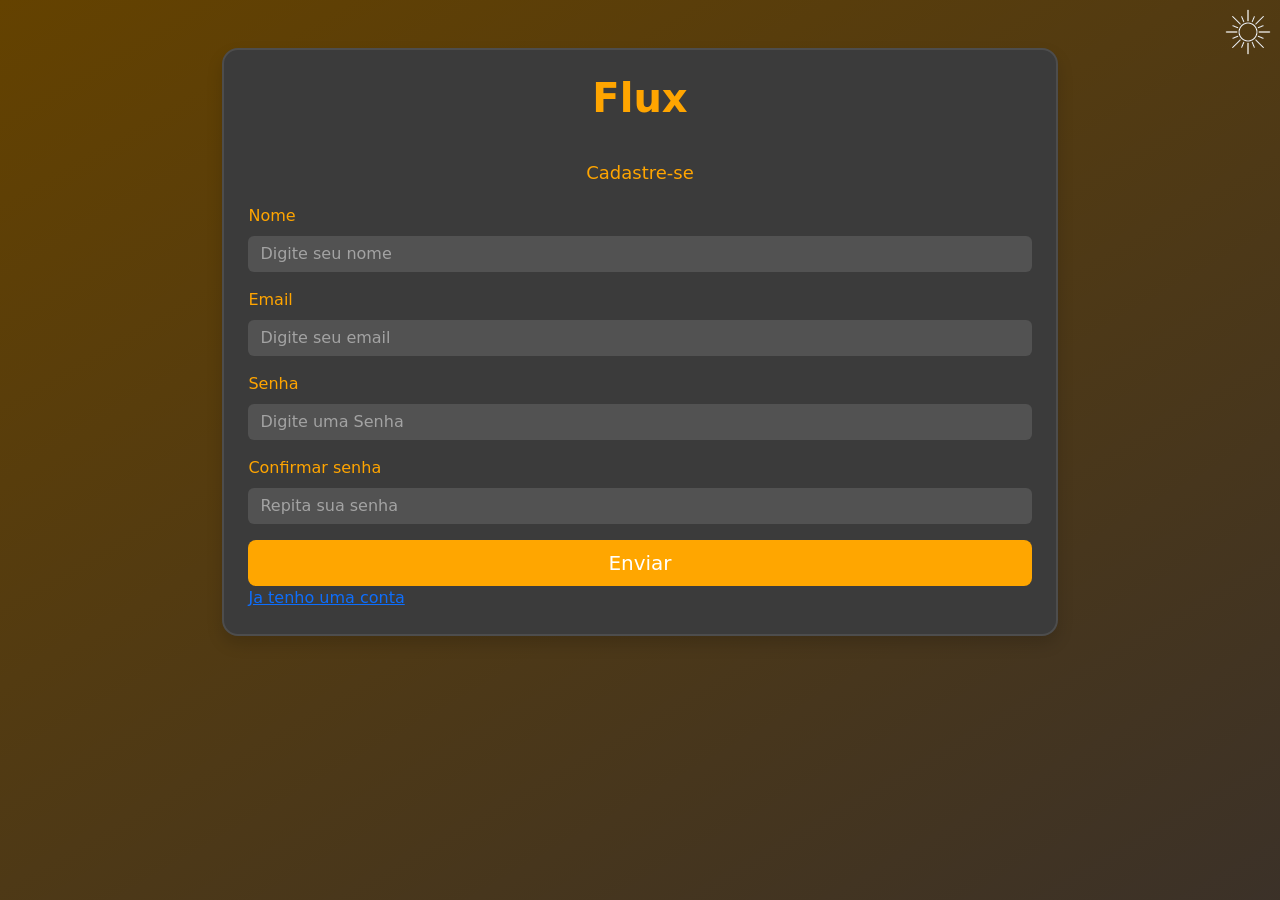
<file: index.html>
<!DOCTYPE html>
<html lang="en">
<head>
    <meta charset="UTF-8">
    <meta name="viewport" content="width=device-width, initial-scale=1.0">
    <title>Flux Cadastro</title>
    <link rel="stylesheet" href="https://cdn.jsdelivr.net/npm/bootstrap@5.3.8/dist/css/bootstrap.min.css">
    <link rel="stylesheet" href="cadastroscripts/style.css">
</head>
<body>
    <div class="colormode d-flex justify-content-end">
    <img id="colormode" src="images/sunwhite.png" alt="color-mode" onclick="colormode(event)">
  </div>
  <section>
    <div class="container d-flex justify-content-center p-5">
        <div class="login-card shadow rounded-4 p-4" id="container">
            <h1>Flux</h1>
            <h2>Cadastre-se</h2>
            <form method="POST" novalidate>
                <div class="form-group mb-3">
                    <label for="cadastro" class="form-label">Nome</label>
                    <input class="form-control" type="text" placeholder="Digite seu nome" id="inpname"></input>
                    <span class="name"></span>
                </div>
                <div class="form-group mb-3">
                    <label for="email" class="form-label">Email</label>
                    <input id="inpemail" type="email" name="email" id="email" placeholder="Digite seu email" class="form-control"></input>
                    <span class="email"></span>
                </div>
                <div class="form-group mb-3">
                    <label for="cadastro" class="form-label">Senha</label>
                    <input id="inpsenha" type="password" name="senha" id="cadastro" placeholder="Digite uma Senha" class="form-control">
                    <span class="senha"></span>
                </div>
                <div class="form-group mb-3">
                    <label for="cadastro" class="form-label">Confirmar senha</label>
                    <input id="inprepeat" type="password" name="senha" id="cadastro" placeholder="Repita sua senha" class="form-control">
                    <span class="repeat"></span>
                </div>
                <button id="btn-enviar" class="btn btn-primary btn-lg w-100">Enviar</button>
            </form>
        <a href="login.html">Ja tenho uma conta</a>
        </div>
    </div>
  </section> 
  
<script src="cadastroscripts/script.js"></script>
<script src="https://cdn.jsdelivr.net/npm/bootstrap@5.3.8/dist/js/bootstrap.bundle.min.js"></script>
</body>
</html>
</file>
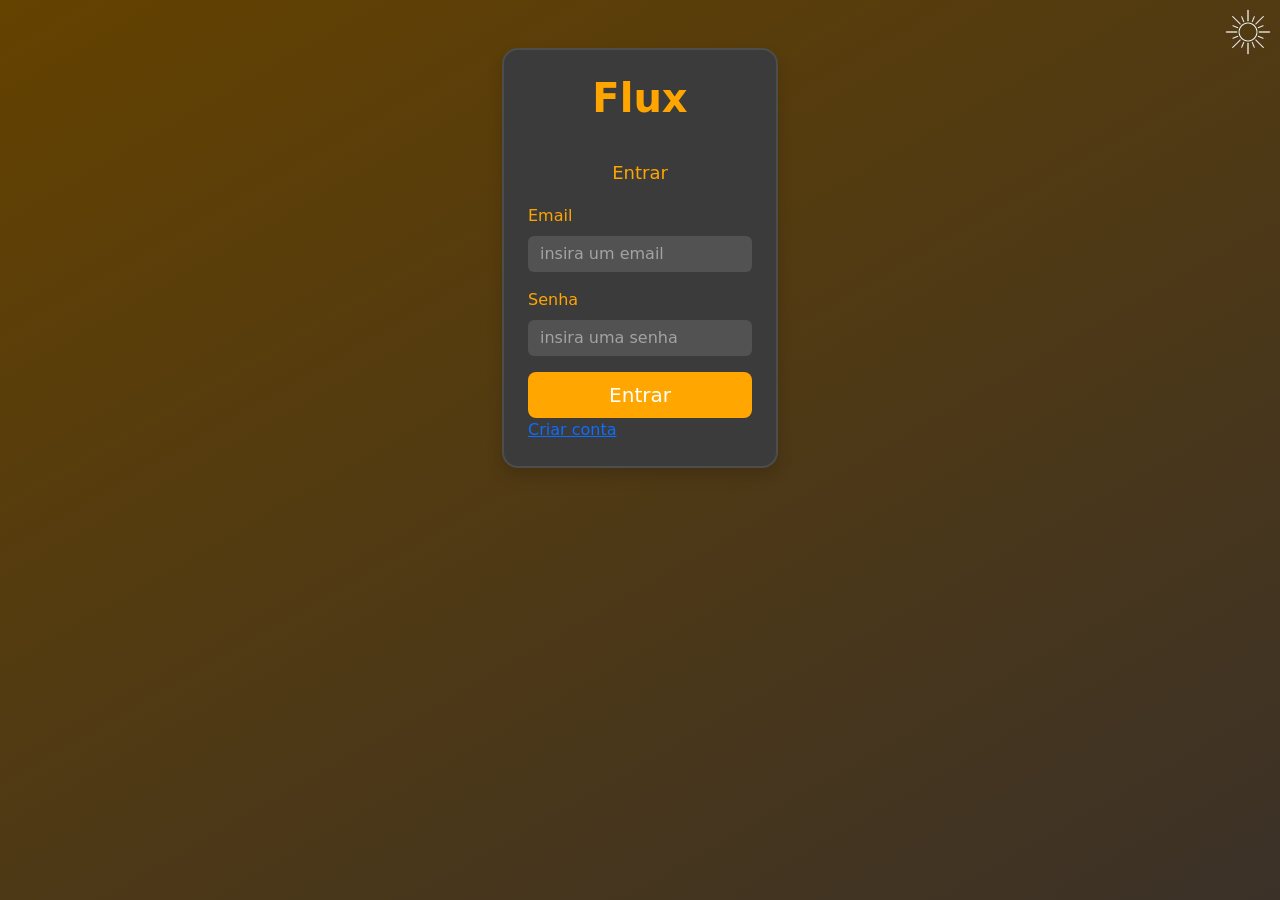
<file: login.html>
<!DOCTYPE html>
<html lang="pt-br">
<head>
    <meta charset="UTF-8">
    <meta name="viewport" content="width=device-width, initial-scale=1.0">
    <title>Flux Login</title>
</head>
<link rel="stylesheet" href="https://cdn.jsdelivr.net/npm/bootstrap@5.3.8/dist/css/bootstrap.min.css">
<link rel="stylesheet" href="loginscripts/style.css">
<body>
    <div class="colormode d-flex justify-content-end">
    <img id="colormode" src="images/sunwhite.png" alt="color-mode" onclick="colormode(event)">
  </div>
    <section class="login">
    <div class="container d-flex justify-content-center p-5">
        <div class="login-card p-4 shadow b-5 rounded-4 p-4" id="container">
   <h1>Flux</h1>
   <h2>Entrar</h2>
        <form method="POST" novalidate>
        <div class="form-group mb-3">
            <label for="login" class="form-label">Email</label>
            <input type="email" id="login" class="form-control" placeholder="insira um email">
            <span id="erroemail"></span>
        </div>
        <div class="form-group mb-3">
        <label for="password" class="form-label">Senha</label>
        <input type="password" id="password" class="form-control" placeholder="insira uma senha">
        <span id="erropassword"></span>    
       </div> 
       <button id="btn-enviar" class="btn btn-primary btn-lg w-100" type="submit">Entrar</button>
    </form>
    <a href="index.html">Criar conta</a>
    </div> 
        </div>
         
    </section>
<script src="loginscripts/login-script.js"></script>
<script src="https://cdn.jsdelivr.net/npm/bootstrap@5.3.8/dist/js/bootstrap.bundle.min.js"></script>
</body>
</html>
</file>
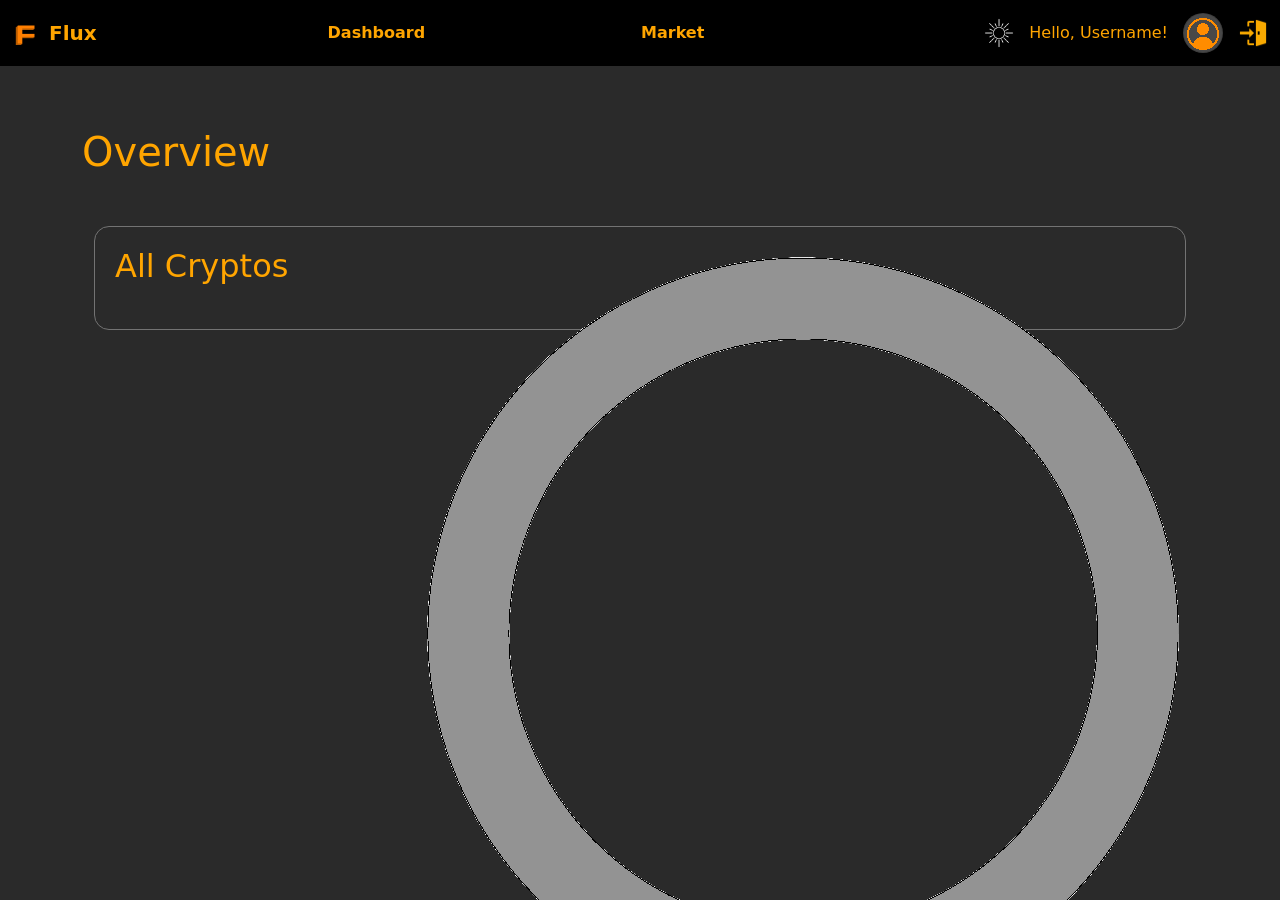
<file: market.html>
<!DOCTYPE html>
<html lang="pt-br">
<head>
    <meta charset="UTF-8">
    <meta name="viewport" content="width=device-width, initial-scale=1.0">
    <title>Flux Market</title>
</head>
<link rel="shortcut icon" href="images/LogoFlux1.png" type="image/x-icon">
<link rel="stylesheet" href="https://cdn.jsdelivr.net/npm/bootstrap@5.3.8/dist/css/bootstrap.min.css">
<link rel="stylesheet" href="marketscripts/style.css">
<body>
<header onclick="fecharaba()">
<nav class="navbar fixed-top">
  <div id="headercontainer" class="container-fluid">
    <a id="logoname" class="navbar-brand" href="dashboard.html">
      <img src="images/LogoFlux1.png" alt="Logo" width="30" height="24" class="d-inline-block align-text-top">
      Flux
    </a>
  <ul id="listnav" class="nav">
  <li class="nav">
    <a href="dashboard.html">Dashboard</a>
  </li>
  <li class="nav">
    <a href="market.html">Market</a>
  </li>
</ul> 
        <div id="boasvindas" class="d-flex">
          <div class="btnlupa">
  <button id="toggler" class="navbar-toggler" type="button" onclick="pesquisar()" style="background-color: transparent;"> <img src="images/lupa.png" alt="pesquisar"></button>
</div>
           <div id="colormode">
      <img class="colormodeimg" src="images/sunwhite.png" alt="color-mode" onclick="colormode(event)">
    </div>
           <span id="olausuario" class="nav">Hello, Username!</span> 
           <button id="toggler" class="navbar-toggler" type="button" data-bs-toggle="offcanvas" data-bs-target="#offcanvasNavbar" aria-controls="offcanvasNavbar" aria-label="Toggle navigation">
           <img id="imagemperfil" src="images/fotoperfil.png" alt="foto-de-perfil">
    </button>
    <div id="content-exit" class="exit dropdown dropstart">
        <img id="exit" type="button" class="door dropdown" style="background-color: transparent; border: none;" data-bs-toggle="dropdown" aria-expanded="false" src="images/Portaexit.png" alt="Exit" onclick="exit()">
        <ul id="exit-menu" class="dropdown-menu" style="background-color: black; border: 2px solid rgb(64, 64, 64);">
          <li><a class="dropdown-item" style="color: orange;" href="login.html" onclick="sairesalvar()">exit</a></li>
          <li><a class="dropdown-item" style="color: orange;" href="index.html" onclick="limparesair()">clear data and exit</a></li>
        </ul>
    </div>
        </div>
    <div class="offcanvas offcanvas-end" tabindex="-1" id="offcanvasNavbar" aria-labelledby="offcanvasNavbarLabel">
      <div id="offheader" class="offcanvas-header">
        <h5 class="offcanvas-title" id="offcanvasNavbarLabel">Navegar</h5>
        <div id="colormode">
      <img class="offcolormodeimg" src="images/sunwhite.png" alt="color-mode" onclick="colormode(event)">
    </div>
        <button id="close" type="button" class="btn-close rounded-4" data-bs-dismiss="offcanvas" aria-label="Close"></button>
      </div>
      <div id="offcanvas" class="offcanvas-body">
        <ul class="navbar-nav justify-content-end flex-grow-1 pe-3 gap-3">
          <li class="nav-item">
            <a class="nav"href="dashboard.html">Dashboard</a>
          </li>
          <li class="nav-item">
            <a class="nav" href="market.html">Market</a>
          </li>
        <form class="d-flex mt-5" role="search">
          <input id="offiptsearch" class="form-control me-3 rounded-5" type="search" placeholder="Search"/>
          <button id="offsearch" class="btn btn-success rounded-4" type="submit">Search</button>
        </form>
        <div id="off-result-search" class="container rounded w-100 h-100 resultados">
<div id="off-result-coins" class="container">
  <div class="container"><h5>Hot</h5></div>
</div>
      </div>
    </div>
  </div></nav>
</header>
<div id="container-search-result" class="container gap-2 p-4 rounded-4">
<h3>Result</h3>
<form id="formsearch" class="d-flex" role="search">
          <input id="iptsearch" class="form-control me-3 rounded-5" type="search" placeholder="Search"/>
        </form>
<div id="result-search" class="container rounded w-100 h-100 resultados">
<div id="result-coins" class="container">
  <div class="container"><h5>Hot</h5></div>
  
</div>
</div>
</div>
<main class="container d-flex justify-content-center" onclick="fecharaba()">
  <section class="gap-5">
    <h1>Overview</h1>
    <div id="market-coins" class="container-xl">
      <div id="container-market" class="gap-3">
        <h2>All Cryptos</h2>
        <div id="container-market-coins">
            
        </div>
      </div>
     </div>
  </section>
<script src="https://cdn.jsdelivr.net/npm/bootstrap@5.3.8/dist/js/bootstrap.bundle.min.js"></script>
<script src="marketscripts/script.js"></script>
</body>
</html>
</file>
<file: cadastroscripts/style.css>
body{
    background: linear-gradient(150deg, rgb(100, 66, 0), rgba(23, 11, 0, 0.843));
    align-items: center;
    margin: 0;
    padding: 0;
    min-height: 100vh;
    max-height: 100%;
}
#container{
    background-color: rgb(59, 59, 59);
    border: 2px solid rgb(77, 77, 77);
    color: orange;
    width: 80%;
}

h1{
    color: orange;
    width: 100%;
    text-align: center;
    margin-bottom: 40px;
    font-weight: bold;
}
h2{
    color: orange;
    font-size: large;
    margin-bottom:20px;
    width: 100%;
    text-align: center;
}
.form-control{
    background-color: rgb(82, 82, 82);
    border: none;
}
.form-control::placeholder{
    color: rgb(163, 163, 163);
    border: none;
}
.form-control:focus{
    background-color: rgb(109, 109, 109);
}

#btn-enviar{
    background-color: rgb(255, 166, 0);
    border: none;
}

#btn-enviar:hover{
    background-color: rgb(236, 154, 0);
}

span{
    color: red;
}

.colormode{
    width: 100%;
 position: fixed;
 z-index: -10px;
}
</file>
<file: loginscripts/style.css>
body{
align-items: center;
margin: 0;
padding: 0;
min-height: 100vh;
max-height: 100%;
background: linear-gradient(150deg, rgb(100, 66, 0), rgba(23, 11, 0, 0.843));
color: orange;
}
.login-card{
    background-color: rgb(59, 59, 59);
    border: 2px solid rgb(77, 77, 77);
}
h1{
    color: orange;
    margin-bottom: 40px;
    text-align: center;
    font-weight: bold;
}
h2{
    color: orange;
    font-size: large;
    width: 100%;
    text-align: center;
    margin-bottom: 20px;
}
#btn-enviar {
    background-color: rgb(255, 166, 0);
    border: none;
}

#btn-enviar:hover{
    background-color: rgb(236, 154, 0);
}

.input:placeholder-shown{
    font-size: 20px;
}
span{
    color: red;
}
.colormode{
    width: 100%;
 position: fixed;
 z-index: -10px;
}
.form-control{
    background-color: rgb(82, 82, 82);
    border: none;
}
.form-control::placeholder{
    color: rgb(163, 163, 163);
    border: none;
}
.form-control:focus{
    background-color: rgb(109, 109, 109);
}
</file>
<file: marketscripts/style.css>
body{
     display: flex;
    align-items: center;
    background-color: rgb(42, 42, 42);
    flex-direction: column;
}
header{
    background-color: black;
    color: orange;
    min-width: 365px;
    height: auto;
}
nav{
    color: orange;
    background-color: black;
}
#listnav{
    width: 30%;
    justify-content: space-between;
}

main{
        display: flex;
        justify-content: center;
        color: orange;
        flex-direction: column;
        gap: 20px;
        width: 100%;
        margin: 0;
        margin-top: 10%;
       
}

section{
    min-width: 250px;
}

a{
 text-decoration: none;
 color: orange;
 font-weight: bold;
}

a:hover{
    color: rgb(166, 108, 0);
}
#logoname{
    color: orange;
    font-weight: bold;
}

#toggler{
    display: flex;
    text-align: center;
    justify-content: center;
    background-color: rgb(72, 72, 72);
    width: 40px;
    height: 40px;
    border-radius: 50px;
    margin: 5px;
}
#iptsearch{
    background-color: rgb(72, 72, 72);
    color: white;
    border: none;
    min-width: 50px;
}


#search{
    background-color: orange;
    border: none;
    font-weight: bold;
    font-family: Arial;
}

#search:hover{
    background-Color: rgb(224, 146, 0);
}

#boasvindas{
    justify-content: end;
    align-items: center;
    gap: 10px;
}

#offcanvas{
    background-color:rgb(42, 42, 42);;
    color: orange;
}

#offheader{
    color: orange;
    background-color: rgb(31, 31, 31);
}

#close{
    background-color: orange;
}

#container-market{
    display: flex;
    flex-direction: column;
    border: 1px rgb(115, 115, 115) solid;
    padding: 20px;
    border-radius: 15px;
}

#value{
    font-size: 40px;
    font-weight: bold;
}

#dropbrl{
    display: flex;
    justify-content: center;
    align-items: center;
    margin: 5px;
    height: 30px;
}

#dropbuttonbrl{
    color:rgb(255, 166, 0);
    font-weight: bold;
}

#menudrop{
    background-color: rgb(38, 38, 38);
    border: 1px rgb(72, 72, 72) solid;
    padding: 10px;
}

#market-coins{
    display: flex;
    flex-direction: column;
    justify-content: start;
    margin: 50px auto;
}
#container-market-coins{
    display: flex;
    flex-direction: column;
    gap: 10px;
}
#moeda{
    display: flex;
    justify-content: space-between;
    padding: 10px;
    font-family: Lucida Sans Unicode;
    font-size: large;
    border: 2px solid rgb(114, 114, 114);
    border-radius: 10px;
    width: 100%;
    gap: 20px;
}

#container-moeda{
    display: flex;
    justify-content: space-between;
}

#linkcoin{
    width: 100%;
}

#grafico{
    flex-direction: column;
    padding: 30px;
}

#pizza{
    display: flex;
    justify-content: center;
    align-items: center;
    margin: auto;
    width: 60%;
}
.door{
    width: 30px;
}

.colormodeimg{
    width: 40px;
}

#content-exit{
    justify-content: end;
    width: 30px;
}

#exit-menu{
    background-color: black;
    border: 2px solid rgb(68, 68, 68);
}

#container-search-result{
    display: none;
    flex-direction: column;
    min-width: 440px;
   max-width: 60%;
   position: fixed;
   max-height: 400px;
   border: 1px rgb(115, 115, 115) solid;
   color: orange ;
   margin-top: 10%;
}

#result-search{
    height: auto;
    overflow-y: auto;
    padding: 10px;
    width: 300px;
    white-space: nowrap;  
    overflow-x:hidden;     /* Adiciona scroll horizontal */
}

#result-search::-webkit-scrollbar{
    width: 8px;
}
#result-search::-webkit-scrollbar-track{
    width: 5px;
    border-radius: 15px;
    background: rgb(58, 58, 58);
}
#result-search::-webkit-scrollbar-thumb{
    width: 5px;
    background: orange;
    border-radius: 15px;
}

#result-coins::-webkit-scrollbar {
  width: 10px;
}

#result-coins::-webkit-scrollbar-track {
  background: #2c2d2d;
  border-radius: 3px;
}

#result-coins::-webkit-scrollbar-thumb {
  background: #ffa949;
  border-radius: 3px;
}

#result-coins{
    padding: 10px;
    gap: 5px;
}

@media screen and (min-width: 360px){
.offcolormodeimg{
        display: none;
    }
}
@media screen and (max-width: 360px){
    .colormodeimg{
        display: none;
    }
    .offcolormodeimg{
        display: block;
        width: 30px;
    }
    .nome{
        display: none;
    }

}

@media screen and (max-width: 999px){
    main{
         margin-top: 20%;
    }
}
@media screen and (max-width: 950px){
    main{
       margin-top: 30%;  
    }
    #moeda{
        font-size: small;
    }
}

@media screen and (max-width: 850px){
    #olausuario{
        display: none;
    }

    #container-search-result{
        margin-top: 15% ;
        font-size: small;

    }
  
}


@media screen and (max-width: 750px){
    #olausuario{
        display: none;
    }
}

@media screen and (max-width: 650px){
    main{
       margin-top: 30%;  
    }

    #moeda{
        font-size: small;
    }
}
@media screen and (max-width: 550px){
    #listnav{
        display: none;
    }
  
}
@media screen and (min-width: 550px){
    #offnav{
        display: none;
    }

    #offcanvasNavbar{
        display: none;
    }
  
}

@media screen and (max-width:450px){
    #value{
        display: flex;
        flex-wrap: wrap;
        font-size: 20px;
    }

    .btnlupa{
        display: none;
    }
    #container-search-result{
        display: none;
     }

     #offiptsearch{
        display: block;
        background-color: rgb(72, 72, 72) ;
        color: white;
        border: none;
    }
    #iptsearch{
        display: none;
    }

    #offsearch{
        background-color: orange;
        border: none;
    }

    #offsearch:hover{
        background-color: rgb(222, 145, 0);
        border: none;
    }

    #moeda{
        font-size: xx-small;
    }
    #container-search-result{
        display: none;
    }
    #exibicao{
        font-size: xx-small;
    }
}
@media screen and (min-width:450px){
   #offiptsearch{
        display: none;
    }

    #offsearch{
        display: none;
    }
    #off-result-search{
        display: none;
    }
}
</file>
